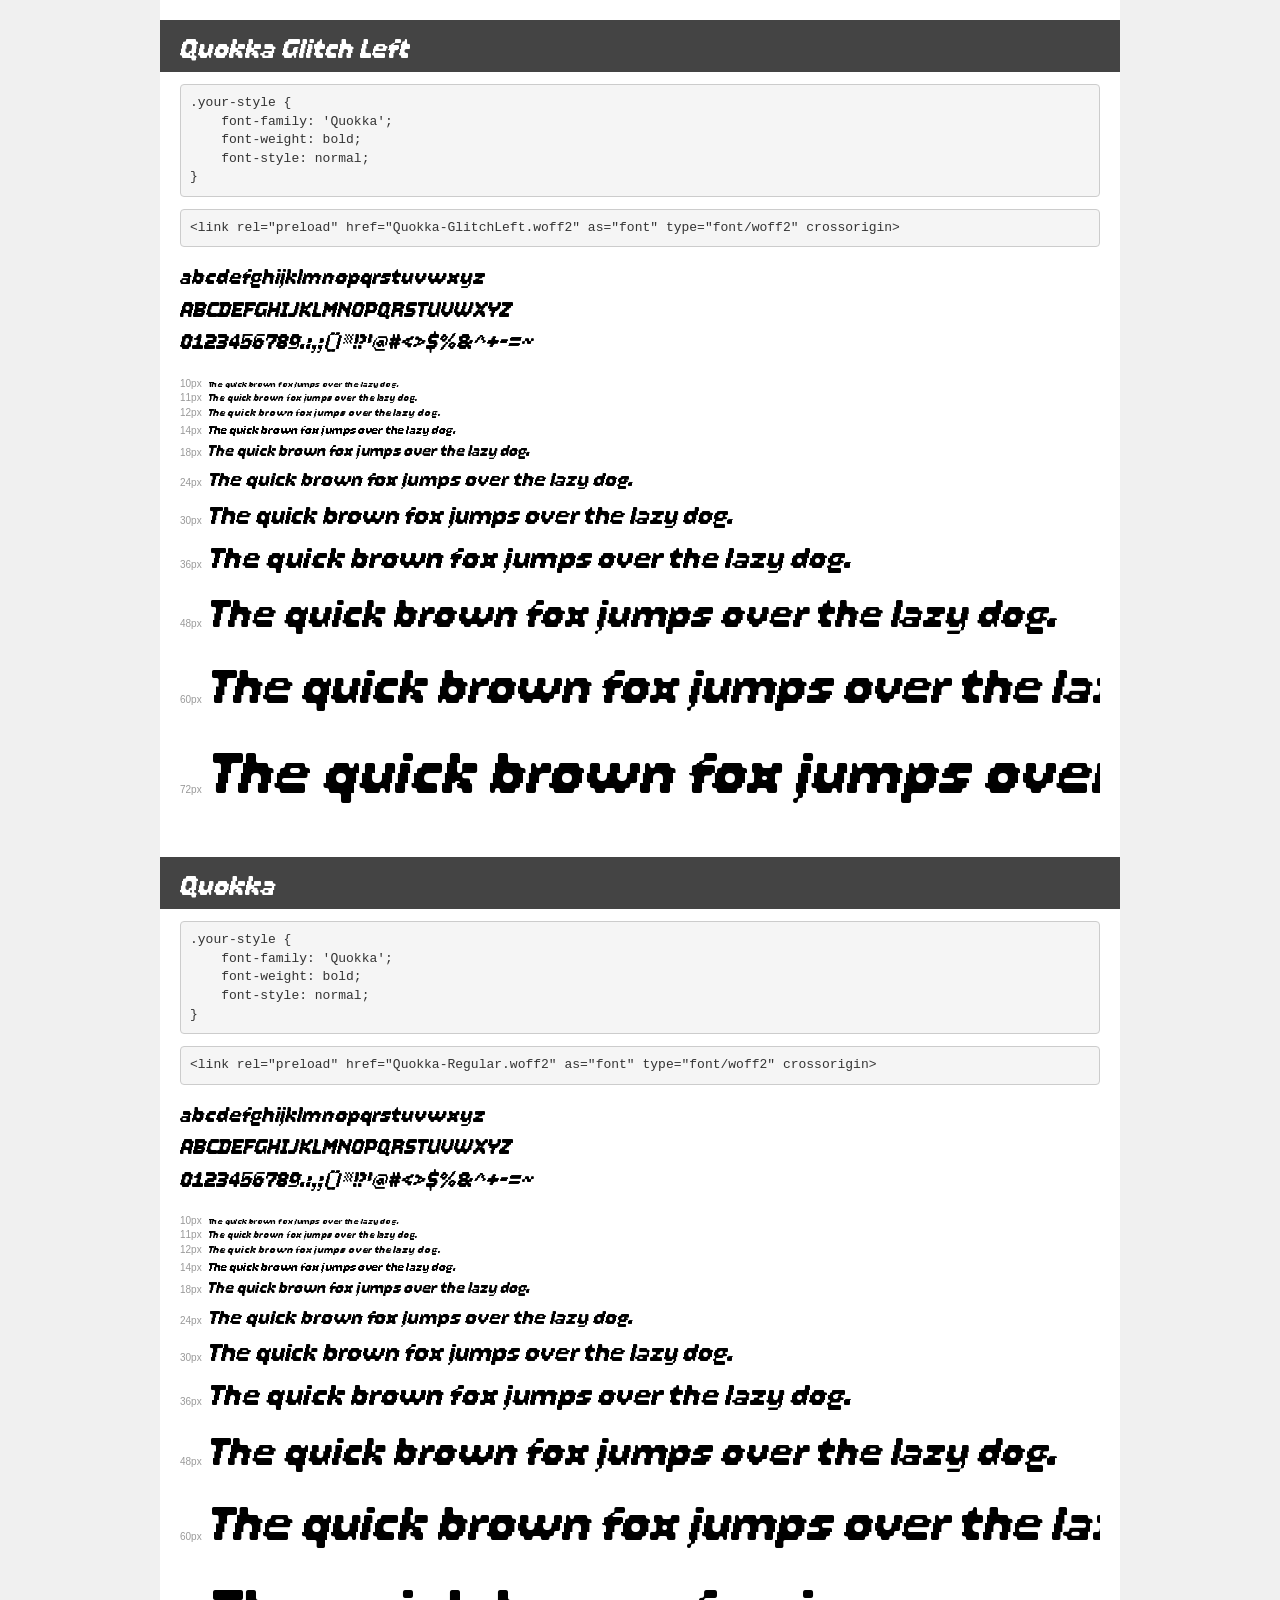
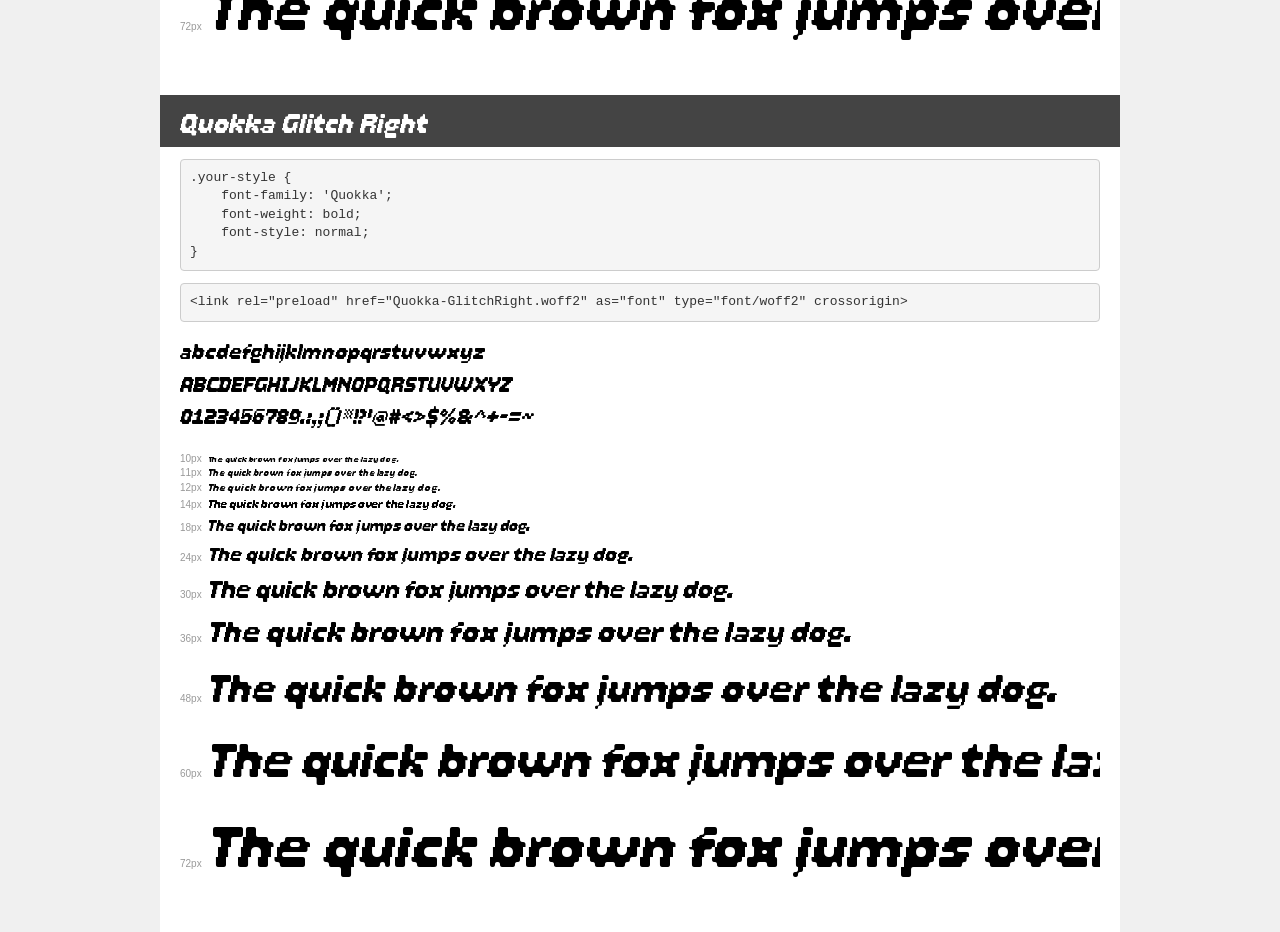
<file: gamejam/scenes/resources/UI/Quokka Font/demo.html>
<!DOCTYPE html>
<html lang="en">
<head>
    <meta charset="utf-8">
    <meta http-equiv="X-UA-Compatible" content="IE=edge">
    <meta name="viewport" content="width=device-width, initial-scale=1">
    <meta name="robots" content="noindex, noarchive">
    <meta name="format-detection" content="telephone=no">
    <title>Transfonter demo</title>
    <link href="stylesheet.css" rel="stylesheet">
    <style>
        /*
        http://meyerweb.com/eric/tools/css/reset/
        v2.0 | 20110126
        License: none (public domain)
        */
        html, body, div, span, applet, object, iframe,
        h1, h2, h3, h4, h5, h6, p, blockquote, pre,
        a, abbr, acronym, address, big, cite, code,
        del, dfn, em, img, ins, kbd, q, s, samp,
        small, strike, strong, sub, sup, tt, var,
        b, u, i, center,
        dl, dt, dd, ol, ul, li,
        fieldset, form, label, legend,
        table, caption, tbody, tfoot, thead, tr, th, td,
        article, aside, canvas, details, embed,
        figure, figcaption, footer, header, hgroup,
        menu, nav, output, ruby, section, summary,
        time, mark, audio, video {
            margin: 0;
            padding: 0;
            border: 0;
            font-size: 100%;
            font: inherit;
            vertical-align: baseline;
        }
        /* HTML5 display-role reset for older browsers */
        article, aside, details, figcaption, figure,
        footer, header, hgroup, menu, nav, section {
            display: block;
        }
        body {
            line-height: 1;
        }
        ol, ul {
            list-style: none;
        }
        blockquote, q {
            quotes: none;
        }
        blockquote:before, blockquote:after,
        q:before, q:after {
            content: '';
            content: none;
        }
        table {
            border-collapse: collapse;
            border-spacing: 0;
        }
        /* demo styles */
        body {
            background: #f0f0f0;
            color: #000;
        }
        .page {
            background: #fff;
            width: 920px;
            margin: 0 auto;
            padding: 20px 20px 0 20px;
            overflow: hidden;
        }
        .font-container {
            overflow-x: auto;
            overflow-y: hidden;
            margin-bottom: 40px;
            line-height: 1.3;
            white-space: nowrap;
            padding-bottom: 5px;
        }
        h1 {
            position: relative;
            background: #444;
            font-size: 32px;
            color: #fff;
            padding: 10px 20px;
            margin: 0 -20px 12px -20px;
        }
        .letters {
            font-size: 25px;
            margin-bottom: 20px;
        }
        .s10:before {
            content: '10px';
        }
        .s11:before {
            content: '11px';
        }
        .s12:before {
            content: '12px';
        }
        .s14:before {
            content: '14px';
        }
        .s18:before {
            content: '18px';
        }
        .s24:before {
            content: '24px';
        }
        .s30:before {
            content: '30px';
        }
        .s36:before {
            content: '36px';
        }
        .s48:before {
            content: '48px';
        }
        .s60:before {
            content: '60px';
        }
        .s72:before {
            content: '72px';
        }
        .s10:before, .s11:before, .s12:before, .s14:before,
        .s18:before, .s24:before, .s30:before, .s36:before,
        .s48:before, .s60:before, .s72:before {
            font-family: Arial, sans-serif;
            font-size: 10px;
            font-weight: normal;
            font-style: normal;
            color: #999;
            padding-right: 6px;
        }
        pre {
            display: block;
            padding: 9px;
            margin: 0 0 12px;
            font-family: Monaco, Menlo, Consolas, "Courier New", monospace;
            font-size: 13px;
            line-height: 1.428571429;
            color: #333;
            font-weight: normal;
            font-style: normal;
            background-color: #f5f5f5;
            border: 1px solid #ccc;
            overflow-x: auto;
            border-radius: 4px;
        }
        /* responsive */
        @media (max-width: 959px) {
            .page {
                width: auto;
                margin: 0;
            }
        }
    </style>
</head>
<body>
<div class="page">
    <div class="demo">
        <h1 style="font-family: 'Quokka'; font-weight: bold; font-style: normal;">Quokka Glitch Left</h1>
        <pre title="Usage">.your-style {
    font-family: 'Quokka';
    font-weight: bold;
    font-style: normal;
}</pre>
        <pre title="Preload (optional)">
&lt;link rel=&quot;preload&quot; href=&quot;Quokka-GlitchLeft.woff2&quot; as=&quot;font&quot; type=&quot;font/woff2&quot; crossorigin&gt;</pre>
        <div class="font-container" style="font-family: 'Quokka'; font-weight: bold; font-style: normal;">
            <p class="letters">
                abcdefghijklmnopqrstuvwxyz<br>
ABCDEFGHIJKLMNOPQRSTUVWXYZ<br>
                0123456789.:,;()*!?'@#&lt;&gt;$%&^+-=~
            </p>
            <p class="s10" style="font-size: 10px;">The quick brown fox jumps over the lazy dog.</p>
            <p class="s11" style="font-size: 11px;">The quick brown fox jumps over the lazy dog.</p>
            <p class="s12" style="font-size: 12px;">The quick brown fox jumps over the lazy dog.</p>
            <p class="s14" style="font-size: 14px;">The quick brown fox jumps over the lazy dog.</p>
            <p class="s18" style="font-size: 18px;">The quick brown fox jumps over the lazy dog.</p>
            <p class="s24" style="font-size: 24px;">The quick brown fox jumps over the lazy dog.</p>
            <p class="s30" style="font-size: 30px;">The quick brown fox jumps over the lazy dog.</p>
            <p class="s36" style="font-size: 36px;">The quick brown fox jumps over the lazy dog.</p>
            <p class="s48" style="font-size: 48px;">The quick brown fox jumps over the lazy dog.</p>
            <p class="s60" style="font-size: 60px;">The quick brown fox jumps over the lazy dog.</p>
            <p class="s72" style="font-size: 72px;">The quick brown fox jumps over the lazy dog.</p>
        </div>
    </div>

    <div class="demo">
        <h1 style="font-family: 'Quokka'; font-weight: bold; font-style: normal;">Quokka</h1>
        <pre title="Usage">.your-style {
    font-family: 'Quokka';
    font-weight: bold;
    font-style: normal;
}</pre>
        <pre title="Preload (optional)">
&lt;link rel=&quot;preload&quot; href=&quot;Quokka-Regular.woff2&quot; as=&quot;font&quot; type=&quot;font/woff2&quot; crossorigin&gt;</pre>
        <div class="font-container" style="font-family: 'Quokka'; font-weight: bold; font-style: normal;">
            <p class="letters">
                abcdefghijklmnopqrstuvwxyz<br>
ABCDEFGHIJKLMNOPQRSTUVWXYZ<br>
                0123456789.:,;()*!?'@#&lt;&gt;$%&^+-=~
            </p>
            <p class="s10" style="font-size: 10px;">The quick brown fox jumps over the lazy dog.</p>
            <p class="s11" style="font-size: 11px;">The quick brown fox jumps over the lazy dog.</p>
            <p class="s12" style="font-size: 12px;">The quick brown fox jumps over the lazy dog.</p>
            <p class="s14" style="font-size: 14px;">The quick brown fox jumps over the lazy dog.</p>
            <p class="s18" style="font-size: 18px;">The quick brown fox jumps over the lazy dog.</p>
            <p class="s24" style="font-size: 24px;">The quick brown fox jumps over the lazy dog.</p>
            <p class="s30" style="font-size: 30px;">The quick brown fox jumps over the lazy dog.</p>
            <p class="s36" style="font-size: 36px;">The quick brown fox jumps over the lazy dog.</p>
            <p class="s48" style="font-size: 48px;">The quick brown fox jumps over the lazy dog.</p>
            <p class="s60" style="font-size: 60px;">The quick brown fox jumps over the lazy dog.</p>
            <p class="s72" style="font-size: 72px;">The quick brown fox jumps over the lazy dog.</p>
        </div>
    </div>

    <div class="demo">
        <h1 style="font-family: 'Quokka'; font-weight: bold; font-style: normal;">Quokka Glitch Right</h1>
        <pre title="Usage">.your-style {
    font-family: 'Quokka';
    font-weight: bold;
    font-style: normal;
}</pre>
        <pre title="Preload (optional)">
&lt;link rel=&quot;preload&quot; href=&quot;Quokka-GlitchRight.woff2&quot; as=&quot;font&quot; type=&quot;font/woff2&quot; crossorigin&gt;</pre>
        <div class="font-container" style="font-family: 'Quokka'; font-weight: bold; font-style: normal;">
            <p class="letters">
                abcdefghijklmnopqrstuvwxyz<br>
ABCDEFGHIJKLMNOPQRSTUVWXYZ<br>
                0123456789.:,;()*!?'@#&lt;&gt;$%&^+-=~
            </p>
            <p class="s10" style="font-size: 10px;">The quick brown fox jumps over the lazy dog.</p>
            <p class="s11" style="font-size: 11px;">The quick brown fox jumps over the lazy dog.</p>
            <p class="s12" style="font-size: 12px;">The quick brown fox jumps over the lazy dog.</p>
            <p class="s14" style="font-size: 14px;">The quick brown fox jumps over the lazy dog.</p>
            <p class="s18" style="font-size: 18px;">The quick brown fox jumps over the lazy dog.</p>
            <p class="s24" style="font-size: 24px;">The quick brown fox jumps over the lazy dog.</p>
            <p class="s30" style="font-size: 30px;">The quick brown fox jumps over the lazy dog.</p>
            <p class="s36" style="font-size: 36px;">The quick brown fox jumps over the lazy dog.</p>
            <p class="s48" style="font-size: 48px;">The quick brown fox jumps over the lazy dog.</p>
            <p class="s60" style="font-size: 60px;">The quick brown fox jumps over the lazy dog.</p>
            <p class="s72" style="font-size: 72px;">The quick brown fox jumps over the lazy dog.</p>
        </div>
    </div>

</div>
</body>
</html>
</file>
<file: gamejam/scenes/resources/UI/Quokka Font/stylesheet.css>
@font-face {
    font-family: 'Quokka';
    src: url('Quokka-GlitchLeft.eot');
    src: local('Quokka Glitch Left'), local('Quokka-GlitchLeft'),
        url('Quokka-GlitchLeft.eot?#iefix') format('embedded-opentype'),
        url('Quokka-GlitchLeft.woff2') format('woff2'),
        url('Quokka-GlitchLeft.woff') format('woff'),
        url('Quokka-GlitchLeft.ttf') format('truetype');
    font-weight: bold;
    font-style: normal;
    font-display: swap;
}

@font-face {
    font-family: 'Quokka';
    src: url('Quokka-Regular.eot');
    src: local('Quokka'), local('Quokka-Regular'),
        url('Quokka-Regular.eot?#iefix') format('embedded-opentype'),
        url('Quokka-Regular.woff2') format('woff2'),
        url('Quokka-Regular.woff') format('woff'),
        url('Quokka-Regular.ttf') format('truetype');
    font-weight: bold;
    font-style: normal;
    font-display: swap;
}

@font-face {
    font-family: 'Quokka';
    src: url('Quokka-GlitchRight.eot');
    src: local('Quokka Glitch Right'), local('Quokka-GlitchRight'),
        url('Quokka-GlitchRight.eot?#iefix') format('embedded-opentype'),
        url('Quokka-GlitchRight.woff2') format('woff2'),
        url('Quokka-GlitchRight.woff') format('woff'),
        url('Quokka-GlitchRight.ttf') format('truetype');
    font-weight: bold;
    font-style: normal;
    font-display: swap;
}
</file>
